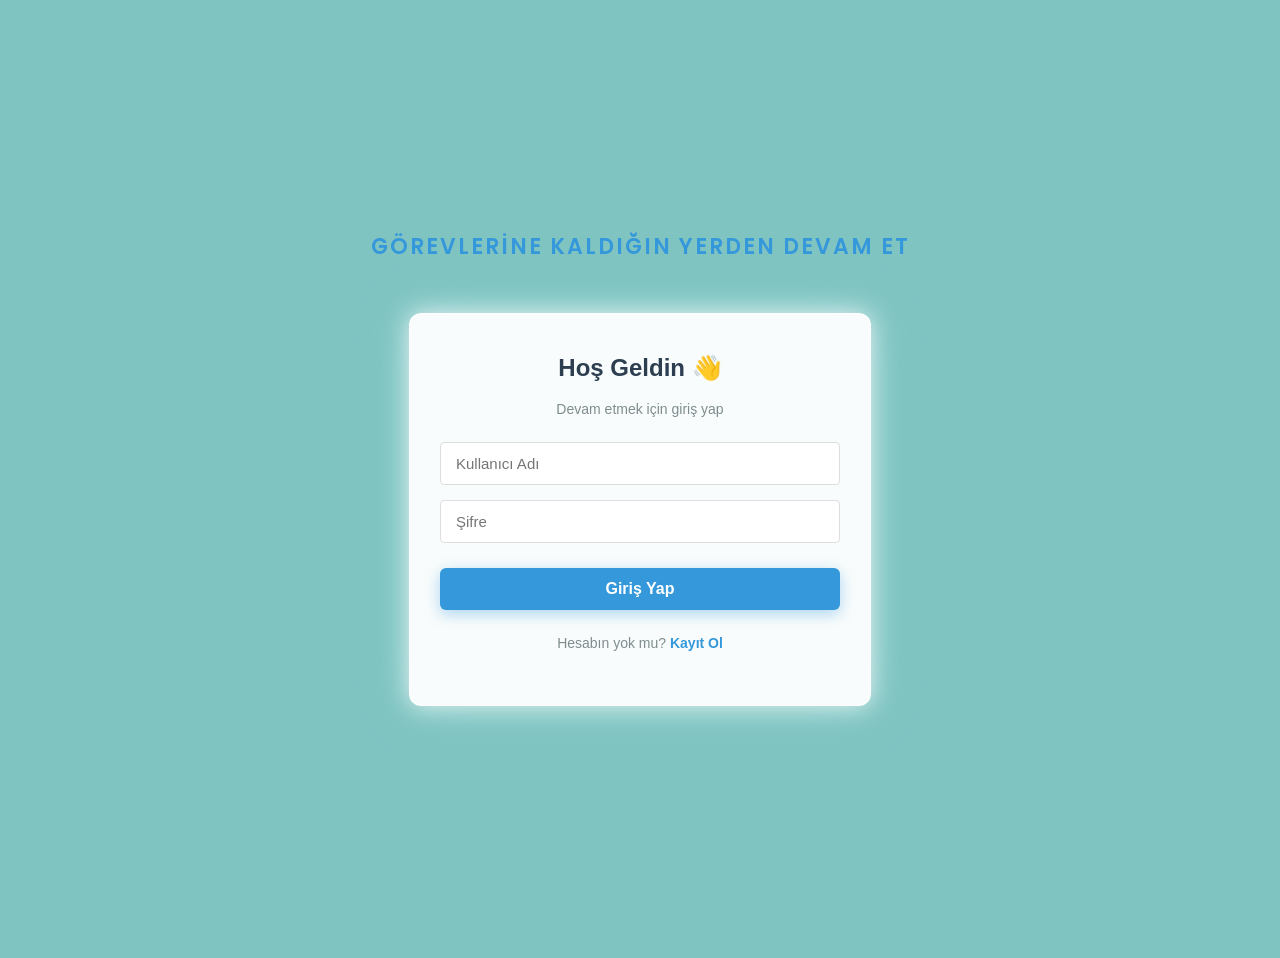
<file: Yavuzlar_ToDo_Project2/frontend/login.html>
<!DOCTYPE html>
<html lang="tr">
<head>
    <meta charset="UTF-8">
    <meta name="viewport" content="width=device-width, initial-scale=1.0">
    <title>Giriş Yap</title>
    <link rel="stylesheet" href="style.css">
    <link rel="preconnect" href="https://fonts.googleapis.com">
    <link rel="preconnect" href="https://fonts.gstatic.com" crossorigin>
    <link href="https://fonts.googleapis.com/css2?family=Poppins:wght@500;600&display=swap" rel="stylesheet">
</head>
<body class="auth-sayfasi">
    
    <div class="auth-baslik">Görevlerine kaldığın yerden devam et</div>
    
    <div class="konteynir auth-konteynir">
        <h2>Hoş Geldin 👋</h2>
        <p class="auth-alt-metin">Devam etmek için giriş yap</p>
        
        <div class="auth-form">
            <input type="text" id="username" placeholder="Kullanıcı Adı">
            <input type="password" id="password" placeholder="Şifre">
            <button class="auth-btn" onclick="login()">Giriş Yap</button>
        </div>
        
        <p class="auth-yonlendirme">Hesabın yok mu? <a href="/register.html">Kayıt Ol</a></p>
    </div>

    <script>
        async function login() {
            const username = document.getElementById('username').value;
            const password = document.getElementById('password').value;

            try {
                const response = await fetch('/api/v1/login', {
                    method: 'POST',
                    headers: { 'Content-Type': 'application/json' },
                    body: JSON.stringify({ username, password }),
                    credentials: 'include' 
                });

                const data = await response.json();
                
                if (response.ok) {
                    window.location.href = "/";
                } else {
                    alert("Hata: " + data.mesaj);
                }
            } catch (error) {
                console.error("Bağlantı hatası:", error);
                alert("Sunucuya ulaşılamadı!");
            }
        }
    </script>
</body>
</html>
</file>
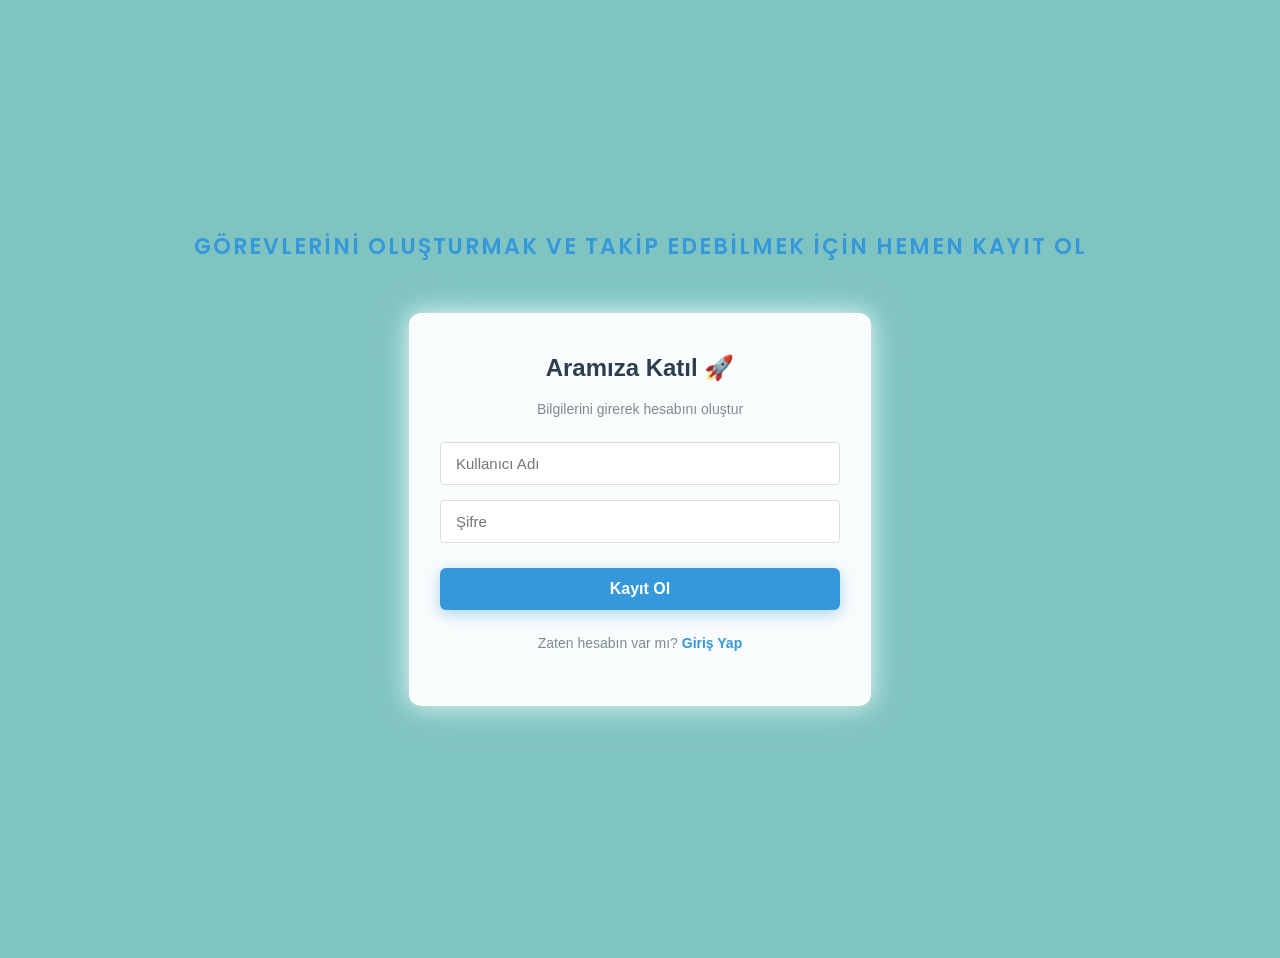
<file: Yavuzlar_ToDo_Project2/frontend/register.html>
<!DOCTYPE html>
<html lang="tr">
<head>
    <meta charset="UTF-8">
    <meta name="viewport" content="width=device-width, initial-scale=1.0">
    <title>Kayıt Ol</title>
    <link rel="stylesheet" href="style.css">
    <link rel="preconnect" href="https://fonts.googleapis.com">
    <link rel="preconnect" href="https://fonts.gstatic.com" crossorigin>
    <link href="https://fonts.googleapis.com/css2?family=Poppins:wght@500;600&display=swap" rel="stylesheet">
</head>
<body class="auth-sayfasi">
    
    <div class="auth-baslik">Görevlerini oluşturmak ve takip edebilmek için hemen kayıt ol</div>
    
    <div class="konteynir auth-konteynir">
        <h2>Aramıza Katıl 🚀</h2> 
        <p class="auth-alt-metin">Bilgilerini girerek hesabını oluştur</p>
        
        <div class="auth-form">
            <input type="text" id="username" placeholder="Kullanıcı Adı">
            <input type="password" id="password" placeholder="Şifre">
            <button class="auth-btn" onclick="kayitOl()">Kayıt Ol</button>
        </div>
        
        <p class="auth-yonlendirme">Zaten hesabın var mı? <a href="/login.html">Giriş Yap</a></p>
    </div>

    <script>
        async function kayitOl() {
            const username = document.getElementById('username').value;
            const password = document.getElementById('password').value;

            try {
                const response = await fetch('/api/v1/register', {
                    method: 'POST',
                    headers: {'Content-Type': 'application/json'},
                    body: JSON.stringify({ username, password })
                });

                const data = await response.json();

                if (!response.ok) {
                    alert(data.mesaj);
                } else {
                    alert(data.mesaj); 
                    window.location.href = "/login.html"; 
                }
            } catch (err) {
                alert("Sunucuya ulaşılamadı!");
            }
        }
    </script>
</body>
</html>
</file>
<file: Yavuzlar_ToDo_Project2/frontend/style.css>
body {
    font-family: 'Segoe UI', Tahoma, sans-serif;
    margin: 0;
    min-height: 100vh;
    background: linear-gradient(-45deg, 
        #80c4c2 0%,    
        #80c4c2 30%,   
        #eebbbb 45%,  
        #cbb0b0 55%,   
        #80c4c2 70%,   
        #80c4c2 100%
    );
    background-size: 400% 400%;
    animation: gradientBG 30s ease infinite;

    display: flex;
    flex-direction: row;
    flex-wrap: wrap; 
    justify-content: center;
    align-items: flex-start;
    gap: 30px; 
    padding: 40px 20px;
}
@keyframes gradientBG {
    0% { background-position: 0% 50%; }
    50% { background-position: 100% 50%; }
    100% { background-position: 0% 50%; }
}
/*sol panel hosgeldın ve daire*/
.ust-bilgi {
    background: rgba(255, 255, 255, 0.85);
    padding: 30px 40px; 
    border-radius: 12px;
    backdrop-filter: blur(5px);
    box-shadow: 0 4px 15px rgba(255, 255, 255, 0.5), 0 0 20px rgba(162, 228, 225, 0.3);
    border: 1px solid rgba(255, 255, 255, 0.9);
    display: flex;
    flex-direction: column;
    align-items: center; 
    text-align: center;
    gap: 25px;
    animation: asagiKay 0.5s ease;
    order: 1; /* Esnek düzende solda*/
}
@keyframes asagiKay {
    from { transform: translateY(-20px); opacity: 0; }
    to { transform: translateY(0); opacity: 1; }
}
.karsilama-alani { display: flex; flex-direction: column; gap: 8px; }
#karsilama { font-size: 18px; font-weight: 700; color: #2c3e50; margin: 0; }
#tarihSaat { font-size: 13px; font-weight: 600; color: #7f8c8d; line-height: 1.4; }
#saat { font-size: 22px; color: #3498db; font-weight: 800; text-shadow: 0 0 10px rgba(52, 152, 219, 0.3); }
.ilerleme-kutusu {
    display: flex;
    flex-direction: column;
    align-items: center;
    border-left: none; 
    border-top: 1px solid rgba(0, 0, 0, 0.08); 
    padding-left: 0;
    padding-top: 20px;
    width: 100%;
}
.daire-dis {
    width: 120px;  
    height: 120px;
    border-radius: 50%;
    background: conic-gradient(#eee 100%, #eee 0);
    display: flex;
    justify-content: center;
    align-items: center;
    box-shadow: 0 0 15px rgba(52, 152, 219, 0.2);
    transition: background 0.4s ease;
}
.daire-ic {
    width: 90px;  
    height: 90px;
    border-radius: 50%;
    background: rgba(255, 255, 255, 0.95); 
    display: flex;
    justify-content: center;
    align-items: center;
}
#ilerlemeYuzde { font-size: 30px; font-weight: 900; color: #2c3e50; }
.ilerleme-metin { font-size: 12px; color: #7f8c8d; margin-top: 12px; font-weight: bold; text-transform: uppercase; letter-spacing: 1.5px; }
/* gorev lıstesı kutusu */
.konteynir {
    background: rgba(255, 255, 255, 0.95);
    padding: 40px; 
    border-radius: 12px;
    width: 100%; 
    max-width: 850px;
    backdrop-filter: blur(5px);
    box-shadow: 0 0 25px rgba(255, 255, 255, 0.8), 0 0 50px rgba(162, 228, 225, 0.4);
    border: 1px solid rgba(255, 255, 255, 0.9);
    order: 2; /* Esnekte ıkıncı sırada */
}
h1 { text-align: center; color: #444; margin-bottom: 20px; }
/* giris ve arama alanları */
.ekleme-alani, .arama-alani { display: flex; margin-bottom: 15px; }
input {
    flex: 1;
    padding: 10px;
    border: 1px solid #ddd;
    border-radius: 4px;
    outline: none;
    transition: all 0.3s ease;
}
input:focus { border-color: #a2e4e1; box-shadow: 0 0 15px rgba(162, 228, 225, 0.8); }
#ekleBtn {
    background-color: #f39c12; 
    color: white;
    border: none;
    padding: 10px 25px; 
    margin-left: 10px;
    border-radius: 6px;
    cursor: pointer;
    font-weight: bold;
    transition: all 0.3s ease;
}
#ekleBtn:hover { background-color: #d35400; box-shadow: 0 0 15px rgba(243, 156, 18, 0.8), 0 0 25px rgba(243, 156, 18, 0.5); }
/*görev lıstesı*/
ul { padding: 0; margin: 0; }
li {
    display: grid;
    grid-template-columns: 40px 1fr 110px 160px; 
    align-items: center;
    padding: 12px 5px;
    border-bottom: 1px solid #eee;
    background: #fff;
}
.sira-no { color: #888; font-weight: 500; }
.gorev-metni { color: #333; font-weight: 500; padding-right: 10px; }
.status-btn {
    padding: 6px;
    font-size: 11px;
    font-weight: bold;
    border-radius: 4px;
    border: 1px solid #ddd;   /*durum buton*/
    cursor: pointer;
    width: 95px;
    transition: all 0.3s ease;
}
.durum-yapilacak { background-color: #fcf8e3; color: #6c614e; border-color: #ece5d0; }
.durum-yapilacak:hover { box-shadow: 0 0 12px rgba(138, 122, 95, 0.5); }
.durum-devam { background-color: #fff9c4; color: #b08d00; border-color: #f0e68c; }
.durum-devam:hover { box-shadow: 0 0 12px rgba(211, 84, 0, 0.6); }
.durum-tamamlandi { background-color: #e8f5e9; color: #2e7d32; border-color: #c8e6c9; }
.durum-tamamlandi:hover { box-shadow: 0 0 12px rgba(46, 125, 50, 0.6); }

.btn-grup { display: flex; gap: 8px; justify-content: flex-end; }
.edit-btn, .delete-btn {
    padding: 8px 18px; 
    border-radius: 6px;
    border: none;
    cursor: pointer;
    font-size: 12px;
    font-weight: bold;
    color: white; 
    transition: all 0.3s ease;
}
.edit-btn { background-color: #3498db; }
.edit-btn:hover { background-color: #2980b9; box-shadow: 0 0 15px rgba(52, 152, 219, 0.8), 0 0 25px rgba(52, 152, 219, 0.5); }
.delete-btn { background-color: #e74c3c; }
.delete-btn:hover { background-color: #c0392b; box-shadow: 0 0 15px rgba(231, 76, 60, 0.8), 0 0 25px rgba(231, 76, 60, 0.5); }
.edit-btn:active, .delete-btn:active, #ekleBtn:active, .status-btn:active { transform: scale(0.95); }

#logoutBtn {
    background-color: #ff6b81;
    color: white;
    border: none;
    padding: 10px 20px;
    border-radius: 8px;
    font-weight: bold;
    font-size: 14px;
    cursor: pointer;
    box-shadow: 0 4px 15px rgba(255, 107, 129, 0.4);
    transition: all 0.3s ease;
    order: 3;
    align-self: flex-start; /*kaymaması ıcın*/
}
#logoutBtn:hover {
    background-color: #ff4757;
    transform: translateY(-2px);
    box-shadow: 0 0 15px rgba(255, 107, 129, 0.8), 0 0 25px rgba(255, 107, 129, 0.5);
}

/* modal ayarı*/
.modal { display: none; position: fixed; z-index: 1000; left: 0; top: 0; width: 100%; height: 100%; background-color: rgba(0,0,0,0.6); backdrop-filter: blur(4px); }
.modal-icerik { background-color: white; margin: 15% auto; padding: 25px; border-radius: 15px; width: 320px; text-align: center; box-shadow: 0 10px 40px rgba(0,0,0,0.3); animation: modalAnimasyon 0.4s ease; }
@keyframes modalAnimasyon { from { transform: translateY(-50px); opacity: 0; } to { transform: translateY(0); opacity: 1; } }
.modal-icerik h3 { margin-top: 0; color: #333; }
#modalInput { width: 90%; padding: 10px; margin: 15px 0; border: 1px solid #ddd; border-radius:6px; }
.modal-butonlar { display: flex; gap: 10px; justify-content: center; }
.modal-kaydet { background-color: #3498db; color: white; border: none; padding: 8px 20px; border-radius: 5px; cursor: pointer; }
.modal-kaydet:hover { background-color: #2980b9; }
.modal-iptal { background-color: #eee; color: #555; border: none; padding: 8px 20px; border-radius: 5px; cursor: pointer; }
.modal-iptal:hover { background-color: #ddd; }
.modal-sil { background-color: #e74c3c; color: white; border: none; padding: 8px 20px; border-radius: 5px; cursor: pointer; font-weight: bold; }
.modal-sil:hover { background-color: #c0392b; }

/* ekran kuculunce duzgun gozukmesı ıcın*/
@media (max-width: 1400px) {
    /*Ekran panelleri yan yana tutamayacak kadar daraldığında panelleri tam ortaya al ve hizala */
    body {
        flex-direction: column;
        align-items: center;
    }
    .ust-bilgi {
        width: 100%;
        max-width: 850px;
        flex-direction: row;
        justify-content: space-around;
        padding: 20px;
    }
    .ilerleme-kutusu {
        border-top: none;
        border-left: 1px solid rgba(0, 0, 0, 0.08);
        padding-top: 0;
        padding-left: 20px;
        width: auto;
    }
    .daire-dis { width: 80px; height: 80px; }
    .daire-ic { width: 60px; height: 60px; }
    #ilerlemeYuzde { font-size: 20px; }
    
    #logoutBtn {
        width: 100%;
        max-width: 850px;
        text-align: center;
        align-self: center;
    }
}

/*gırıs ve kayıt sayfaları ıcın*/
.auth-sayfasi {
    flex-direction: column !important; 
    align-items: center; 
    padding-top: 2vh !important; 
}
.auth-konteynir {
    width: 400px; 
    display: flex;
    flex-direction: column;
    align-items: center;
    padding: 40px 30px;
}
.auth-konteynir h2 { margin-top: 0; margin-bottom: 5px; color: #2c3e50; }
.auth-alt-metin { color: #7f8c8d; font-size: 14px; margin-bottom: 25px; }
.auth-form {
    display: flex;
    flex-direction: column;
    width: 100%;
    gap: 15px; 
}
.auth-form input {
    width: 100%;
    box-sizing: border-box; 
    padding: 12px 15px;
    font-size: 15px;
    background: rgba(255, 255, 255, 0.9);
}
.auth-btn {
    background-color: #3498db; 
    color: white;
    border: none;
    padding: 12px;
    border-radius: 6px;
    font-weight: bold;
    font-size: 16px;
    cursor: pointer;
    transition: all 0.3s ease;
    margin-top: 10px;
    box-shadow: 0 4px 15px rgba(52, 152, 219, 0.4);
}
.auth-btn:hover {
    background-color: #2980b9;
    transform: translateY(-2px);
    box-shadow: 0 0 15px rgba(52, 152, 219, 0.8), 0 0 25px rgba(52, 152, 219, 0.5);
}

.auth-yonlendirme { margin-top: 25px; font-size: 14px; color: #7f8c8d; }
.auth-yonlendirme a { color: #3498db; text-decoration: none; font-weight: bold; }
.auth-yonlendirme a:hover { text-decoration: underline; }
.auth-baslik {
    font-family: 'Poppins', sans-serif; 
    color: #3498db; 
    font-size: 22px; 
    font-weight: 600; 
    text-align: center;
    margin-bottom: 20px; 
    width: 100%; 
    display: block; 
    text-transform: uppercase; 
    letter-spacing: 2px;
    animation: asagiKay 0.5s ease-out, pariltiEfekti 1.5s ease-in-out infinite alternate; 
}
/* Hafif parıltı animasyonu */
@keyframes pariltiEfekti {
    from { text-shadow: 0 0 10px rgba(52, 152, 219, 0.2); }
    to { text-shadow: 0 0 20px rgba(52, 152, 219, 0.7), 0 0 30px rgba(52, 152, 219, 0.5); }
}

@media (max-width: 500px) {
    .auth-baslik {
        font-size: 18px;
    }
}
</file>
